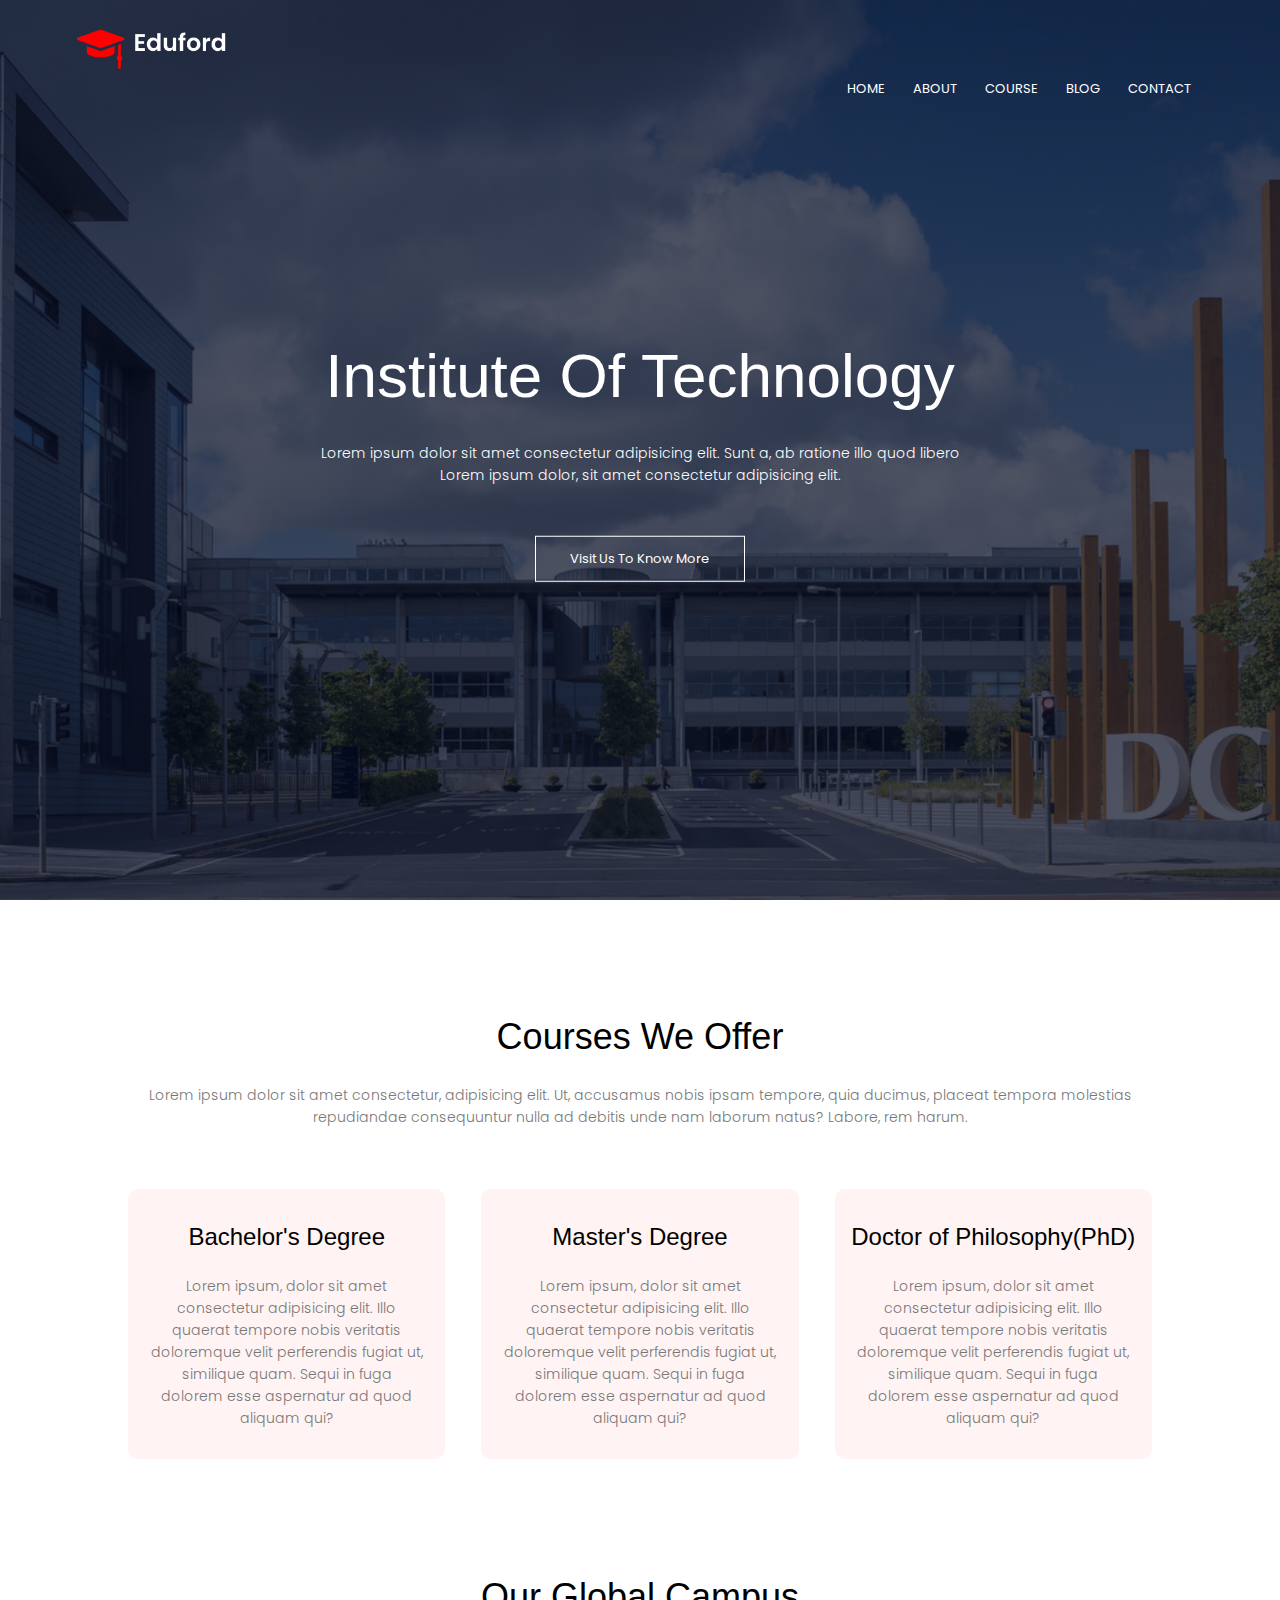
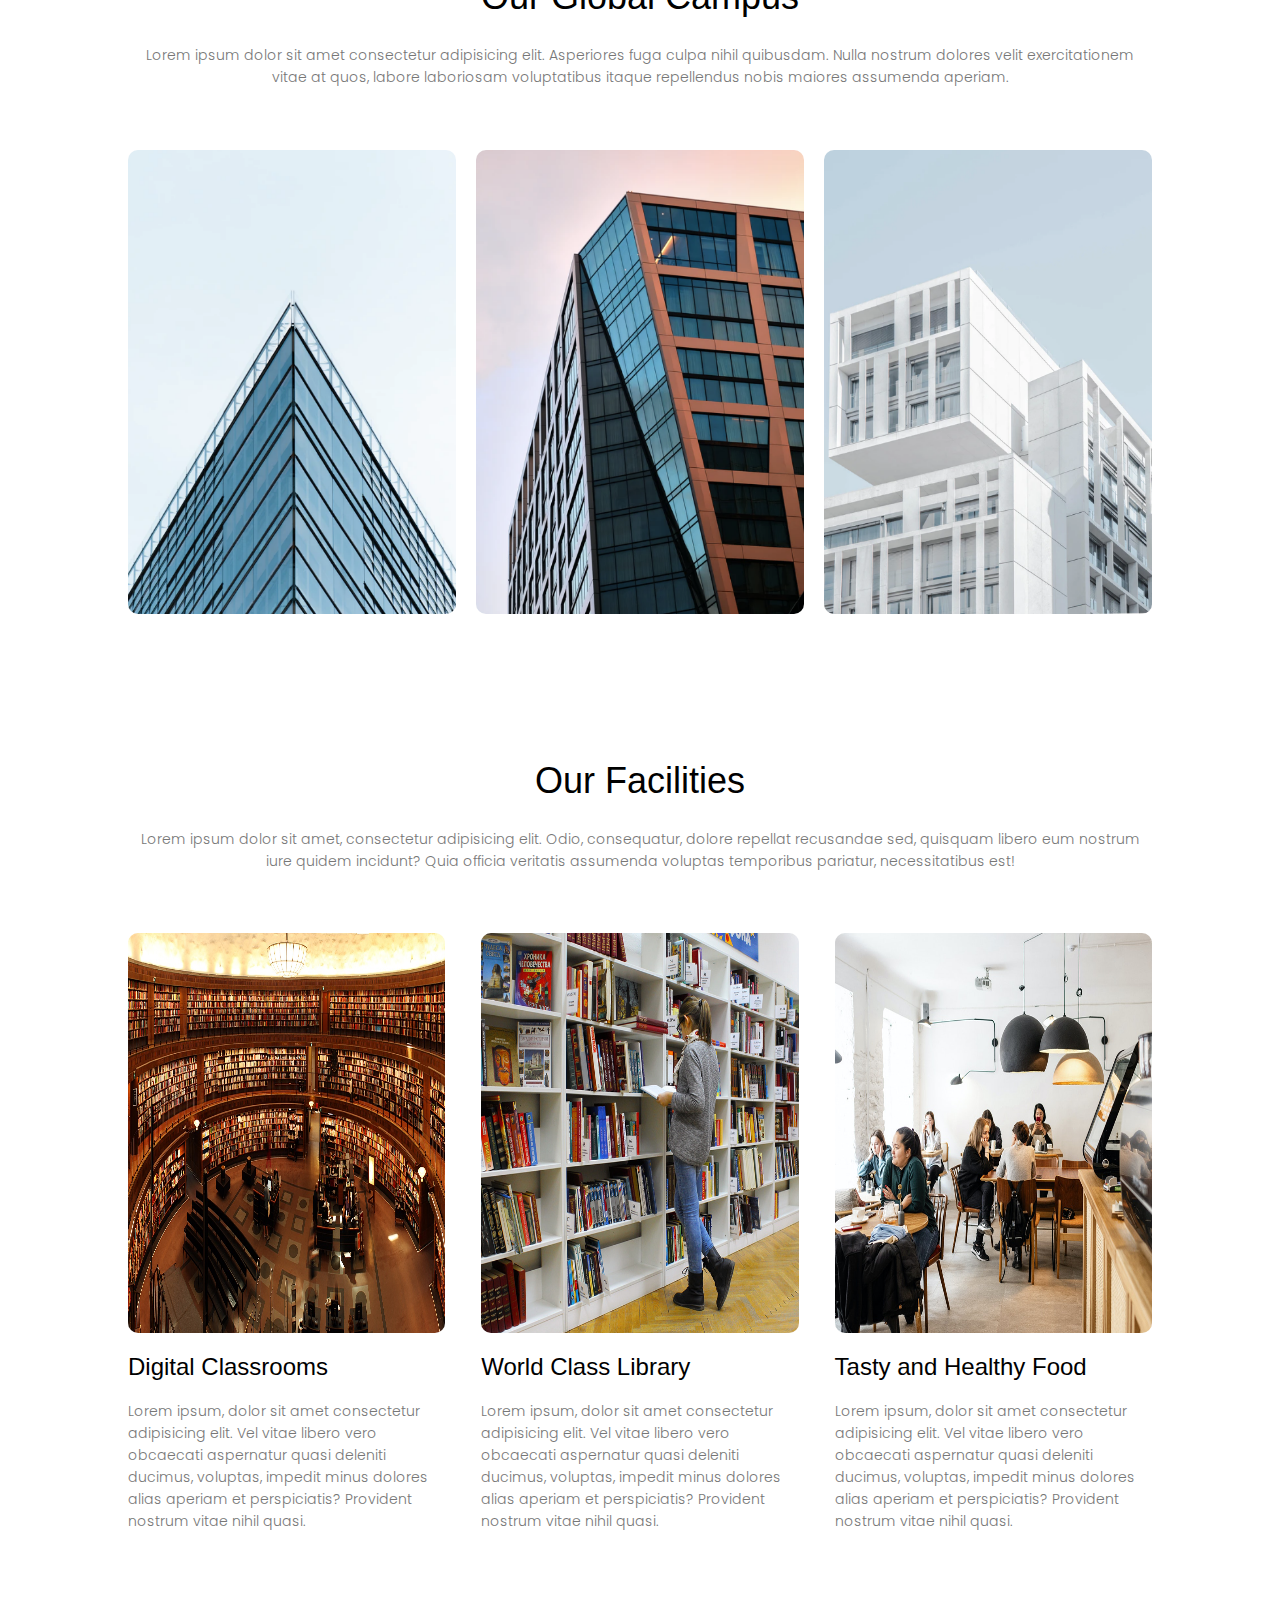
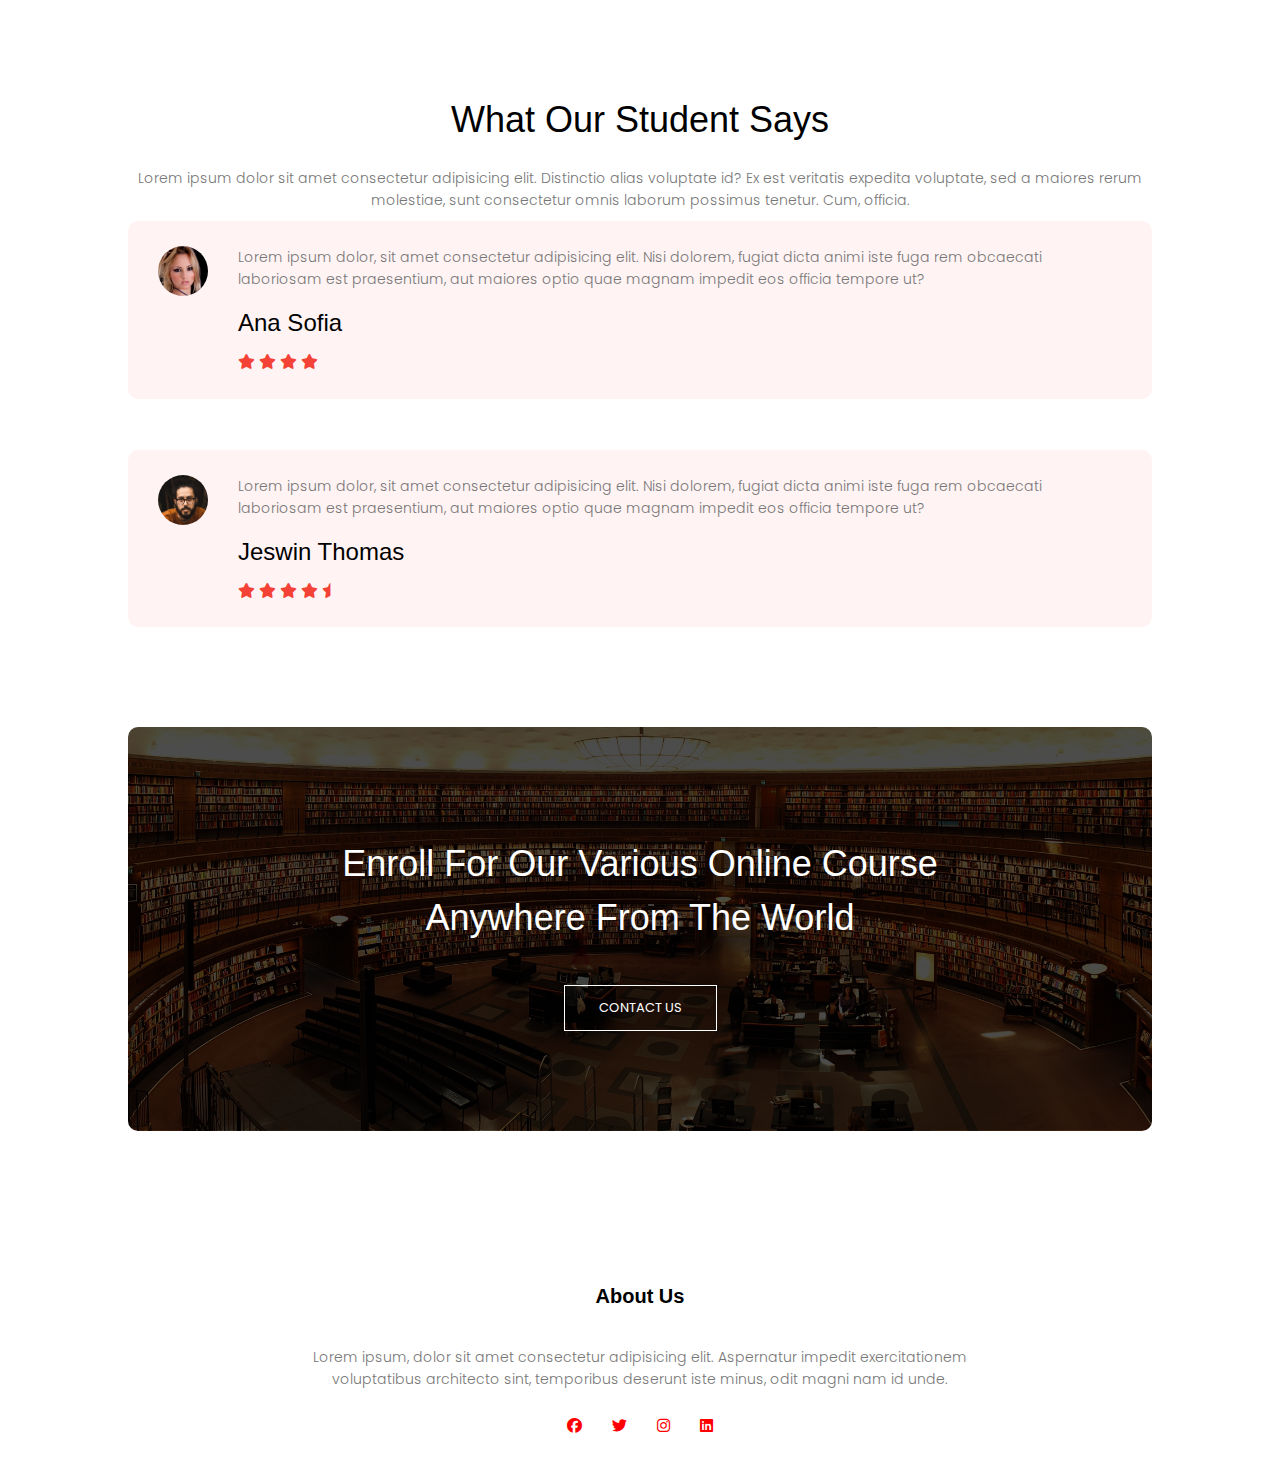
<file: index.html>
<!DOCTYPE html>
<html>
  <head>
    <meta name="viewport" content="width=device-width, initial-scale=1.0" />
    <title>University of Technology</title>
    <link rel="icon" href="images/and.png" />
    <link rel="stylesheet" href="style.css" />
    <link rel="preconnect" href="https://fonts.googleapis.com" />
    <link rel="preconnect" href="https://fonts.gstatic.com" crossorigin />
    <link
      href="https://fonts.googleapis.com/css2?family=Poppins:wght@100;200;300;400&display=swap"
      rel="stylesheet"
    />
    <link rel="stylesheet" href="https://www.w3schools.com/w3css/4/w3.css" />

    <link
      rel="stylesheet"
      href="https://cdnjs.cloudflare.com/ajax/libs/font-awesome/6.4.0/css/all.min.css"
    />
  </head>
  <body>
    <section class="header">
      <nav>
        <a href="index.html"><img src="images/logo.png" /></a>
        <div class="nav-links" id="navLinks">
          <i class="fa-solid fa-xmark" onclick="hideMenu()"></i>
          <ul>
            <li><a href="index.html">HOME</a></li>
            <li><a href="">ABOUT</a></li>
            <li><a href="">COURSE</a></li>
            <li><a href="">BLOG</a></li>
            <li><a href="contact.html">CONTACT</a></li>
          </ul>
        </div>
        <i class="fa-solid fa-bars" onclick="showMenu()"></i>
      </nav>
      <div class="text-box">
        <h1>Institute Of Technology</h1>
        <p>
          Lorem ipsum dolor sit amet consectetur adipisicing elit. Sunt a, ab ratione illo quod libero<br />Lorem ipsum dolor, sit amet consectetur adipisicing elit.
        </p>
        <a href="" class="hero-tng">Visit Us To Know More</a>
      </div>
    </section>
    <section class="course">
      <h1>Courses We Offer</h1>
      <p>
        Lorem ipsum dolor sit amet consectetur, adipisicing elit. Ut, accusamus
        nobis ipsam tempore, quia ducimus, placeat tempora molestias repudiandae
        consequuntur nulla ad debitis unde nam laborum natus? Labore, rem harum.
      </p>

      <div class="row">
        <div class="course-col">
          <h3>Bachelor's Degree</h3>
          <p>
            Lorem ipsum, dolor sit amet consectetur adipisicing elit. Illo
            quaerat tempore nobis veritatis doloremque velit perferendis fugiat
            ut, similique quam. Sequi in fuga dolorem esse aspernatur ad quod
            aliquam qui?
          </p>
        </div>
        <div class="course-col">
          <h3>Master's Degree</h3>
          <p>
            Lorem ipsum, dolor sit amet consectetur adipisicing elit. Illo
            quaerat tempore nobis veritatis doloremque velit perferendis fugiat
            ut, similique quam. Sequi in fuga dolorem esse aspernatur ad quod
            aliquam qui?
          </p>
        </div>
        <div class="course-col">
          <h3>Doctor of Philosophy(PhD)</h3>
          <p>
            Lorem ipsum, dolor sit amet consectetur adipisicing elit. Illo
            quaerat tempore nobis veritatis doloremque velit perferendis fugiat
            ut, similique quam. Sequi in fuga dolorem esse aspernatur ad quod
            aliquam qui?
          </p>
        </div>
      </div>
    </section>

    <section class="campus">
      <h1>Our Global Campus</h1>
      <p>
        Lorem ipsum dolor sit amet consectetur adipisicing elit. Asperiores fuga
        culpa nihil quibusdam. Nulla nostrum dolores velit exercitationem vitae
        at quos, labore laboriosam voluptatibus itaque repellendus nobis maiores
        assumenda aperiam.
      </p>

      <div class="row">
        <div class="campus-col">
          <img src="images/london.png" alt="" />
          <div class="layer">
            <h3>BENGALURU</h3>
          </div>
        </div>
        <div class="campus-col">
          <img src="images/newyork.png" alt="" />
          <div class="layer">
            <h3>NEW DELHI</h3>
          </div>
        </div>
        <div class="campus-col">
          <img src="images/washington.png" alt="" />
          <div class="layer">
            <h3>HYDERABAD</h3>
          </div>
        </div>
      </div>
    </section>

    <!-- ------Facilitiles ------ -->
    <section class="facilities">
      <h1>Our Facilities</h1>
      <p>
        Lorem ipsum dolor sit amet, consectetur adipisicing elit. Odio,
        consequatur, dolore repellat recusandae sed, quisquam libero eum nostrum
        iure quidem incidunt? Quia officia veritatis assumenda voluptas
        temporibus pariatur, necessitatibus est!
      </p>

      <div class="row">
        <div class="facilities-col">
          <img src="images/b.jpg" alt="" />
          <h3>Digital Classrooms</h3>
          <p>
            Lorem ipsum, dolor sit amet consectetur adipisicing elit. Vel vitae
            libero vero obcaecati aspernatur quasi deleniti ducimus, voluptas,
            impedit minus dolores alias aperiam et perspiciatis? Provident
            nostrum vitae nihil quasi.
          </p>
        </div>
        <div class="facilities-col">
          <img src="images/library.png" alt="" />
          <h3>World Class Library</h3>
          <p>
            Lorem ipsum, dolor sit amet consectetur adipisicing elit. Vel vitae
            libero vero obcaecati aspernatur quasi deleniti ducimus, voluptas,
            impedit minus dolores alias aperiam et perspiciatis? Provident
            nostrum vitae nihil quasi.
          </p>
        </div>
        <div class="facilities-col">
          <img src="images/cafeteria.png" alt="" />
          <h3>Tasty and Healthy Food</h3>
          <p>
            Lorem ipsum, dolor sit amet consectetur adipisicing elit. Vel vitae
            libero vero obcaecati aspernatur quasi deleniti ducimus, voluptas,
            impedit minus dolores alias aperiam et perspiciatis? Provident
            nostrum vitae nihil quasi.
          </p>
        </div>
      </div>
    </section>
    <!-- ------Testimonials------ -->
    <section class="testimonials">
      <h1>What Our Student Says</h1>
      <p>
        Lorem ipsum dolor sit amet consectetur adipisicing elit. Distinctio
        alias voluptate id? Ex est veritatis expedita voluptate, sed a maiores
        rerum molestiae, sunt consectetur omnis laborum possimus tenetur. Cum,
        officia.
      </p>

      <div class="testimonials-col">
        <img src="images/user1.jpg" alt="" />
        <div>
          <p>
            Lorem ipsum dolor, sit amet consectetur adipisicing elit. Nisi
            dolorem, fugiat dicta animi iste fuga rem obcaecati laboriosam est
            praesentium, aut maiores optio quae magnam impedit eos officia
            tempore ut?
          </p>
          <h3>Ana Sofia</h3>
          <i class="fa-solid fa-star" aria-hidden="true"></i>
          <i class="fa-solid fa-star" aria-hidden="true"></i>
          <i class="fa-solid fa-star" aria-hidden="true"></i>
          <i class="fa-solid fa-star" aria-hidden="true"></i>
        </div>
      </div>
      <div class="testimonials-col">
        <img src="images/user2.jpg" alt="" />
        <div>
          <p>
            Lorem ipsum dolor, sit amet consectetur adipisicing elit. Nisi
            dolorem, fugiat dicta animi iste fuga rem obcaecati laboriosam est
            praesentium, aut maiores optio quae magnam impedit eos officia
            tempore ut?
          </p>
          <h3>Jeswin Thomas</h3>
          <i class="fa-solid fa-star" aria-hidden="true"></i>
          <i class="fa-solid fa-star" aria-hidden="true"></i>
          <i class="fa-solid fa-star" aria-hidden="true"></i>
          <i class="fa-solid fa-star" aria-hidden="true"></i>
          <i class="fa-solid fa-star-half"></i>
        </div>
      </div>
    </section>

    <!---------- Call to Action -------->
    <section class="cta">
      <h1>
        Enroll For Our Various Online Course <br />
        Anywhere From The World
      </h1>
      <a href="" class="hero-tng">CONTACT US</a>
    </section>

    <!-------------- Footer ----------->
    <section class="footer">
      <h4>About Us</h4>
      <p>
        Lorem ipsum, dolor sit amet consectetur adipisicing elit. Aspernatur
        impedit exercitationem<br />voluptatibus architecto sint, temporibus
        deserunt iste minus, odit magni nam id unde.
      </p>
      <div class="icons">
        <i class="fa-brands fa-facebook" aria-hidden="true"></i>
        <i class="fa-brands fa-twitter" aria-hidden="true"></i>
        <i class="fa-brands fa-instagram" aria-hidden="true"></i>
        <i class="fa-brands fa-linkedin" aria-hidden="true"></i>
      </div>
    </section>
    <!-- - - javascript for toggle menu -->
    <script>
      var navLinks = document.querySelector(".nav-links");
      function showMenu() {
        navLinks.style.right = "0";
      }
      function hideMenu() {
        navLinks.style.right = "-200px";
      }
    </script>
  </body>
</html>
</file>
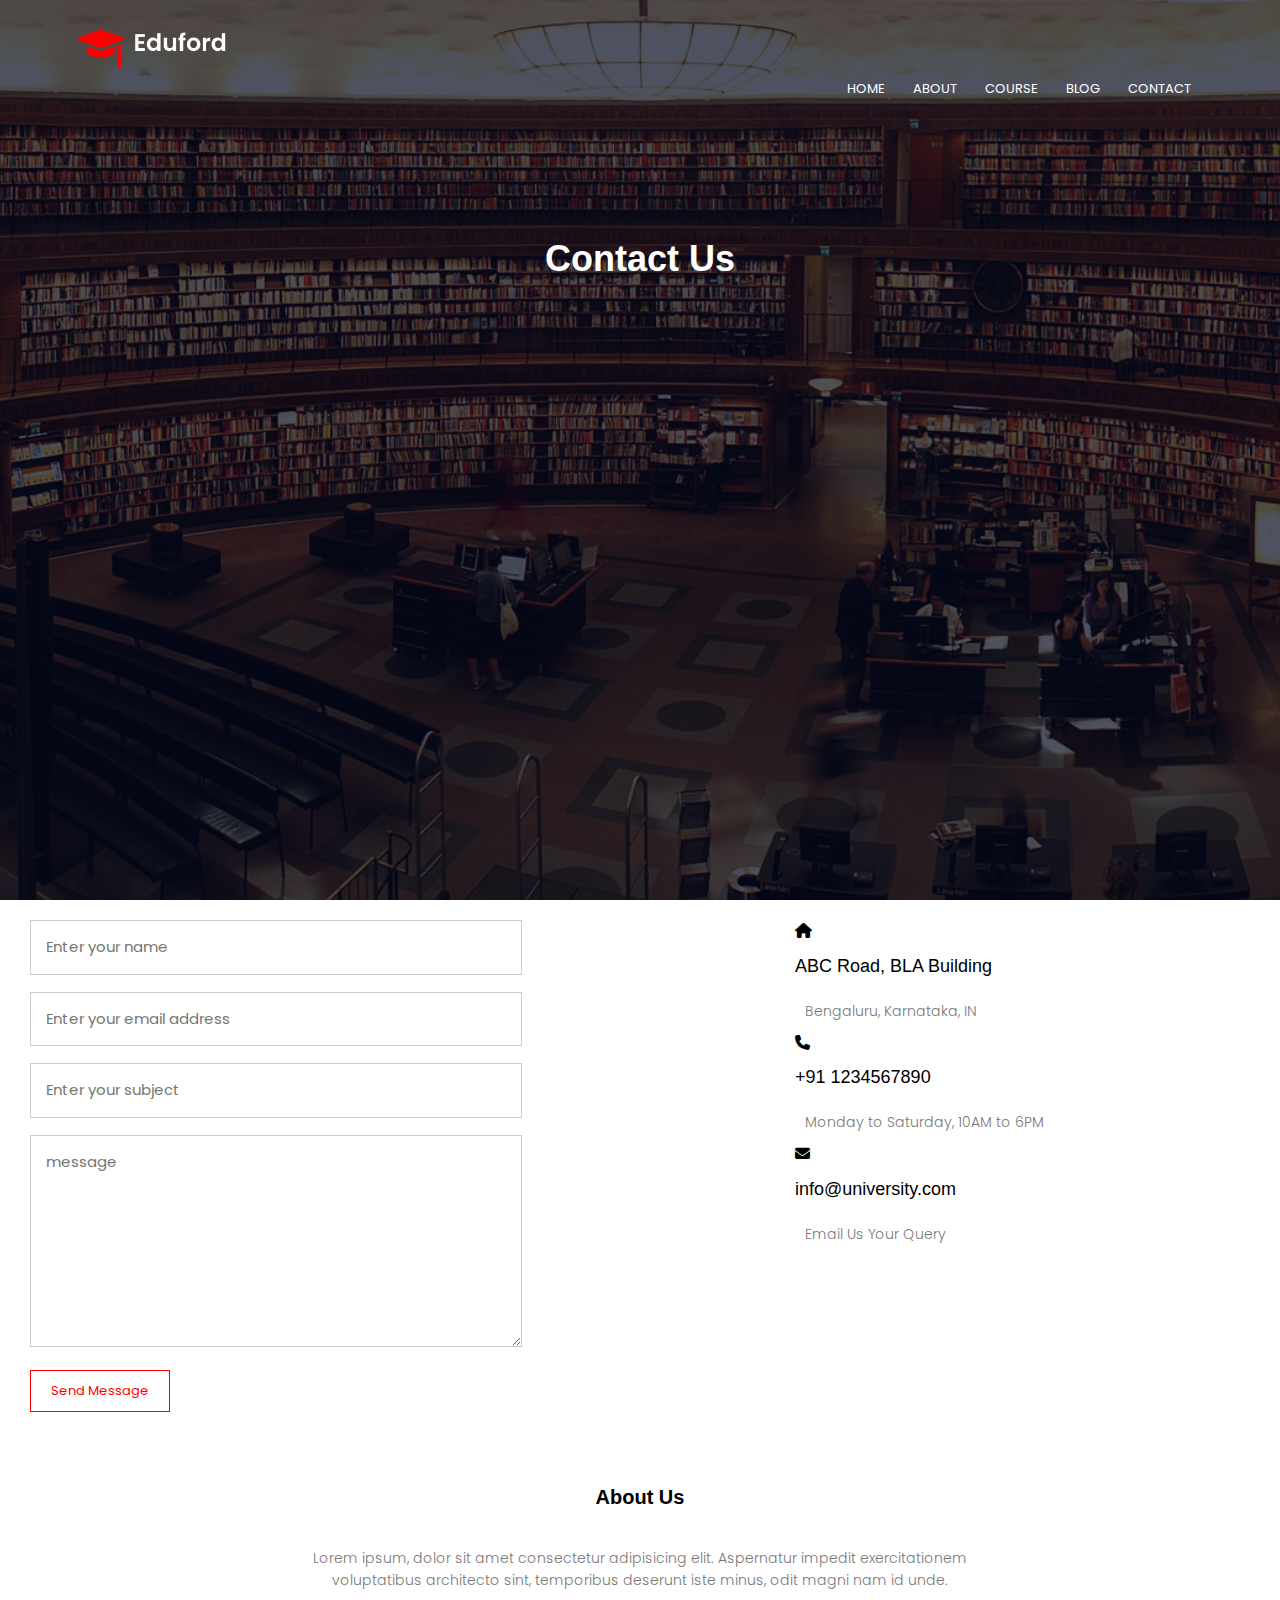
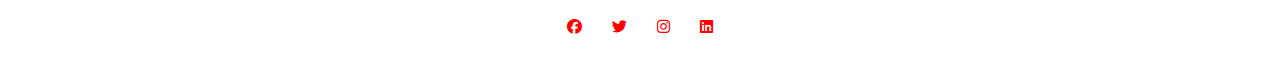
<file: contact.html>
<!DOCTYPE html>
<html>
  <head>
    <meta name="viewport" content="width=device-width, initial-scale=1.0" />
    <title>University of Technology</title>
    <link rel="icon" href="images/and.png" />
    <link rel="stylesheet" href="style.css" />
    <link rel="preconnect" href="https://fonts.googleapis.com" />
    <link rel="preconnect" href="https://fonts.gstatic.com" crossorigin />
    <link
      href="https://fonts.googleapis.com/css2?family=Poppins:wght@100;200;300;400&display=swap"
      rel="stylesheet"
    />
    <link rel="stylesheet" href="https://www.w3schools.com/w3css/4/w3.css" />

    <link
      rel="stylesheet"
      href="https://cdnjs.cloudflare.com/ajax/libs/font-awesome/6.4.0/css/all.min.css"
    />
  </head>
  <body>
    <section class="contact">
      <nav>
        <a href="index.html"><img src="images/logo.png" /></a>
        <div class="nav-links" id="navLinks">
          <i class="fa-solid fa-xmark" onclick="hideMenu()"></i>
          <ul>
            <li><a href="index.html">HOME</a></li>
            <li><a href="">ABOUT</a></li>
            <li><a href="">COURSE</a></li>
            <li><a href="">BLOG</a></li>
            <li><a href="">CONTACT</a></li>
          </ul>
        </div>
        <i class="fa-solid fa-bars" onclick="showMenu()"></i>
        <h1>Contact Us</h1>
      </nav>
    </section>

    <!-- -----section ------ -->
    <section class="contact-us">
        <div class="contact-col">
          <form action="">
            <input type="text" placeholder="Enter your name" required />
            <input type="email" placeholder="Enter your email address" required />
            <input type="text" placeholder="Enter your subject" required />
            <textarea name="" id="" cols="30" rows="8" placeholder="message"></textarea>
            <button type="submit" class="hero-tng red-btn">Send Message</button>
          </form>
        </div>
        <div>
          <div>
            <i class="fa-solid fa-house"></i>
            <span>
              <h5>ABC Road, BLA Building</h5>
              <p>Bengaluru, Karnataka, IN</p>
            </span>
          </div>
          <div>
            <i class="fa-solid fa-phone"></i>
            <span>
              <h5>+91 1234567890</h5>
              <p>Monday to Saturday, 10AM to 6PM</p>
            </span>
          </div>
          <div>
            <i class="fa-solid fa-envelope"></i>
            <span>
              <h5>info@university.com</h5>
              <p>Email Us Your Query</p>
            </span>
          </div>
        </div>
      </section>

    <!-- -----footer---- -->
    <section class="footer">
      <h4>About Us</h4>
      <p>
        Lorem ipsum, dolor sit amet consectetur adipisicing elit. Aspernatur
        impedit exercitationem<br />voluptatibus architecto sint, temporibus
        deserunt iste minus, odit magni nam id unde.
      </p>
      <div class="icons">
        <i class="fa-brands fa-facebook" aria-hidden="true"></i>
        <i class="fa-brands fa-twitter" aria-hidden="true"></i>
        <i class="fa-brands fa-instagram" aria-hidden="true"></i>
        <i class="fa-brands fa-linkedin" aria-hidden="true"></i>
      </div>
    </section>
    <!-- - - javascript for toggle menu -->
    <script>
      var navLinks = document.querySelector(".nav-links");
      function showMenu() {
        navLinks.style.right = "0";
      }
      function hideMenu() {
        navLinks.style.right = "-200px";
      }
    </script>
  </body>
</html>
</file>
<file: style.css>
*{
    margin : 0;
    padding : 0;
    font-family: 'Poppins', sans-serif;
}
 .header {
    min-height:100vh;
    width:100%;
    background-image: linear-gradient(rgba(4,9,30,0.7),rgba(4,9,30,0.7)),url(images/banner.png);
    background-position: center;
    background-size: cover;
    position:relative;
     
 }
 
 nav{
    display:flex;
    padding: 2% 6%;
    justify-content: space-between;
    align-items:center;
 }
 nav img{
     width: 150px;

 }
 .nav-links{
    flex : 1;
    text-align: right;
   
    

 }
 .nav-links ul li{
    list-style: none;
    display: inline-block;
    padding: 8px 12px;
    position: relative;

 }
.nav-links ul li a{
    color:#fff;
    text-decoration: none;
    font-size: 13px;
}
.nav-links ul li::after{
    content:'';
    width: 0%;
    height:2px;
    background: #f44336;
    display: block;
    margin:auto;
    transition:0.5s;
}
.nav-links ul li:hover::after{
    width:100%;
}
.text-box{
    width:90%;
    color: #fff;
    position: absolute;
    top: 50%;
    left:50%;
    transform: translate(-50%,-50%);
    text-align: center;
}
.text-box h1{
    font-size: 62px;
}
.text-box p{
    margin: 10px 0 40px;
    font-size: 14px;
    color: #fff;
}
.hero-tng{
    display: inline-block;
    text-decoration: none;
    color: #fff;
    font-size: 13px;
    border: 1px solid #fff;
    padding: 12px 34px;
    background: transparent;
    cursor: pointer;
    position: relative;

}
.hero-tng:hover{
    border: 1px solid #f44336;
    background: #f44336;
    transition: 1s;
}

nav .fa-bars{
    display:none;
}
nav .fa-xmark{
   display: none;
}

@media screen and (max-width:700px){
    .text-box h1{
        font-size: 20px;
    }
    .nav-links ul li{
        display: block;
    }
    .nav-links{
        position: fixed;
        background: #f44336;
        height: 100vh;
        width: 200px;
        top: 0;
        right:-200px;
        text-align: left;
        z-index: 2;
        transition: 1s;
    }

    nav .fa-solid{
        display: block;
        color: white;
        margin: 10px;
        font-size: 22px;
        cursor: pointer;
        margin-top: 80px;

    }
    nav .fa-bars{
        display: block;
        color: white;
        margin: 10px;
        font-size: 22px;
        cursor: pointer;
        text-align: right;
        margin-top: -80px;
        
    }

    .nav-links ul{
        padding: 30px;
    }
} 

/*------- course-------- */

.course{
    width: 80%;
    margin: auto;
    text-align: center;
    padding-top: 100px;
}
h1{
    font-size:36px ;
    font-weight: 600;
}
p{
    color: #777;
    font-size: 14px;
    font-weight: 300;
    line-height: 22px;
    padding: 10px;
}

.row{
    margin-top: 5%;
    display: flex;
    justify-content: space-between;
}
.course-col{
    flex-basis: 31%;
    background:#fff3f3 ;
    border-radius: 10px;
    margin-bottom: 5%;
    padding: 20px 12px;
    box-sizing: border-box;
}
h3{
    text-align:center;
    font-weight: 600;
    margin: 10px 0;
}
.course-col:hover{
    box-shadow: 0 0 20px 0px rgba(0,0,0,0.2);
}
@media screen and (max-width: 700px){
    .row{
        flex-direction: column;
    }
}
/* ----------campus-------- */
.campus{
    width:80%;
    margin: auto;
    text-align: center;
    padding-top: 50px;
}
.campus-col{
    flex-basis: 32%;
    border-radius: 10px;
    margin-bottom: 30px;
    position: relative;
    overflow: hidden;
}
.campus-col img{
    width:100%;
}
.layer{
    background: transparent;
    height:100%;
    width: 100%;
    position: absolute;
    top: 0;
    left: 0;
}
.layer:hover{
    background: rgba(0,0,0,0.2);
}
.layer h3{
    width: 100%;
    font-weight: 500;
    color: white;
    font-size: 26px;
    bottom: 0;
    left:50%;
    transform: translateX(-50%);
    position: absolute;
    opacity: 0;
    transition: 0.5s;
}
.layer:hover h3{
    bottom: 49%;
    opacity: 1;
}
/* ----- Facilities------*/
.facilities{
    width:80%;
    margin: auto;
    text-align: center;
    padding-top: 100px;

}
.facilities-col{
    flex-basis: 31%;
    border-radius: 10px;
    margin-bottom: 5%;
    text-align: left;

}
.facilities-col img{
    width: 100%;
    height: 400px;
    border-radius: 10px;
}
.facilities-col p{
    padding: 0;

}
.facilities-col h3{
    margin-top: 16px;
    margin-bottom: 15px;
    text-align: left;
}
/* -----------testimonials-------------- */
.testimonials{
    width:80%;
    margin: auto;
    text-align: center;
    padding-top: 100px;
}
.testimonials-col{ 
    flex-basis: 44%;
    border-radius: 10px;
    margin-bottom: 5%;
    text-align: left;
    background: #fff3f3;
    padding: 25px;
    cursor: pointer;
    display: flex;
}
.testimonials-col img{
    height:50px;
    margin-left: 5px;
    margin-right: 30px;
    border-radius: 50%;
}
.testimonials-col p{
    padding: 0;
}
.testimonials-col h3{
    margin-top: 15px;
    text-align: left;
}
.testimonials-col .fa-solid{
    color: #f44336;
}
@media(max-width:700px){
    .testimonials-col img{
        margin-left:0px;
        margin-right: 15px;
    }
}

/* -------call to action -------- */

.cta{
    margin: 100px auto;
    width:80%;
    background-image: linear-gradient(rgba(0,0,0,0.7),rgba(0,0,0,0.7)),url(images/b.jpg);
    background-position: center;
    background-size: cover;
    border-radius: 10px;
    text-align: center;
    padding: 100px 0;
}

.cta h1{
    color: white;
    margin-bottom: 40px;
    padding: 0;
}

@media (max-width:700px){
    .cta h1{
        font-size: 24px;
    }
}

/* --------footer ----------- */
.footer{
    width: 100%;
    text-align: center;
    padding: 30px 0;
}

.footer h4{
    margin-bottom: 25px;
    margin-top: 20px;
    font-weight: 600;
}

.icons .fa-brands{
    color:red;
    margin: 0 13px;
    cursor:pointer;
    padding: 18px 0;

}

/* -----contact-page----- */

.contact {
    min-height:100vh;
    width:100%;
    background-image: linear-gradient(rgba(4,9,30,0.7),rgba(4,9,30,0.7)),url(images/b.jpg);
    background-position: center;
    background-size: cover;
    position:relative;
     
 }
.contact h1{
    font-size:36px ;
    font-weight: 600;
    color: #fff;
    text-align: center;
    padding-top: 10%;

}

.location{
    width:80%;
    margin:auto;
    padding: 80px 0;
}
.location iframe{
    width: 100%;
}

.contact-us {
    width: 80%;
    margin: 20px 30px ;
    display: flex;
    justify-content: space-between;
    align-items: flex-start;
  }
  
  .contact-col {
    width: 48%;
  }
  
  .contact-col form {
    margin-bottom: 0;
  }


.contact-col div{
    display: flex;
    align-items:center;
    margin-bottom: 40px;
}

.contact-col div .fa-solid{
    font-size: 28px;
    color: #f44336;
    margin: 10px;
    margin-right: 30px;
}

.contact-col div p{
    padding: 0;
}

.contact-col div h5{
    font-size: 20px;
    margin-bottom: 5px;
    color: #555;
    font-weight: 400;
}

.contact-col input, .contact-col textarea{
    width: 100%;
    padding: 15px;
    margin-bottom: 17px;
    outline: none;
    border:1px solid #ccc;
    box-sizing: border-box;
} 

.red-btn {
    background-color:white;
    color: red;
    padding: 10px 20px;
    border: 1px solid red;
    cursor: pointer;
  }
  
  .red-btn:hover {
    background-color: red;
    color: white;
  }
</file>
